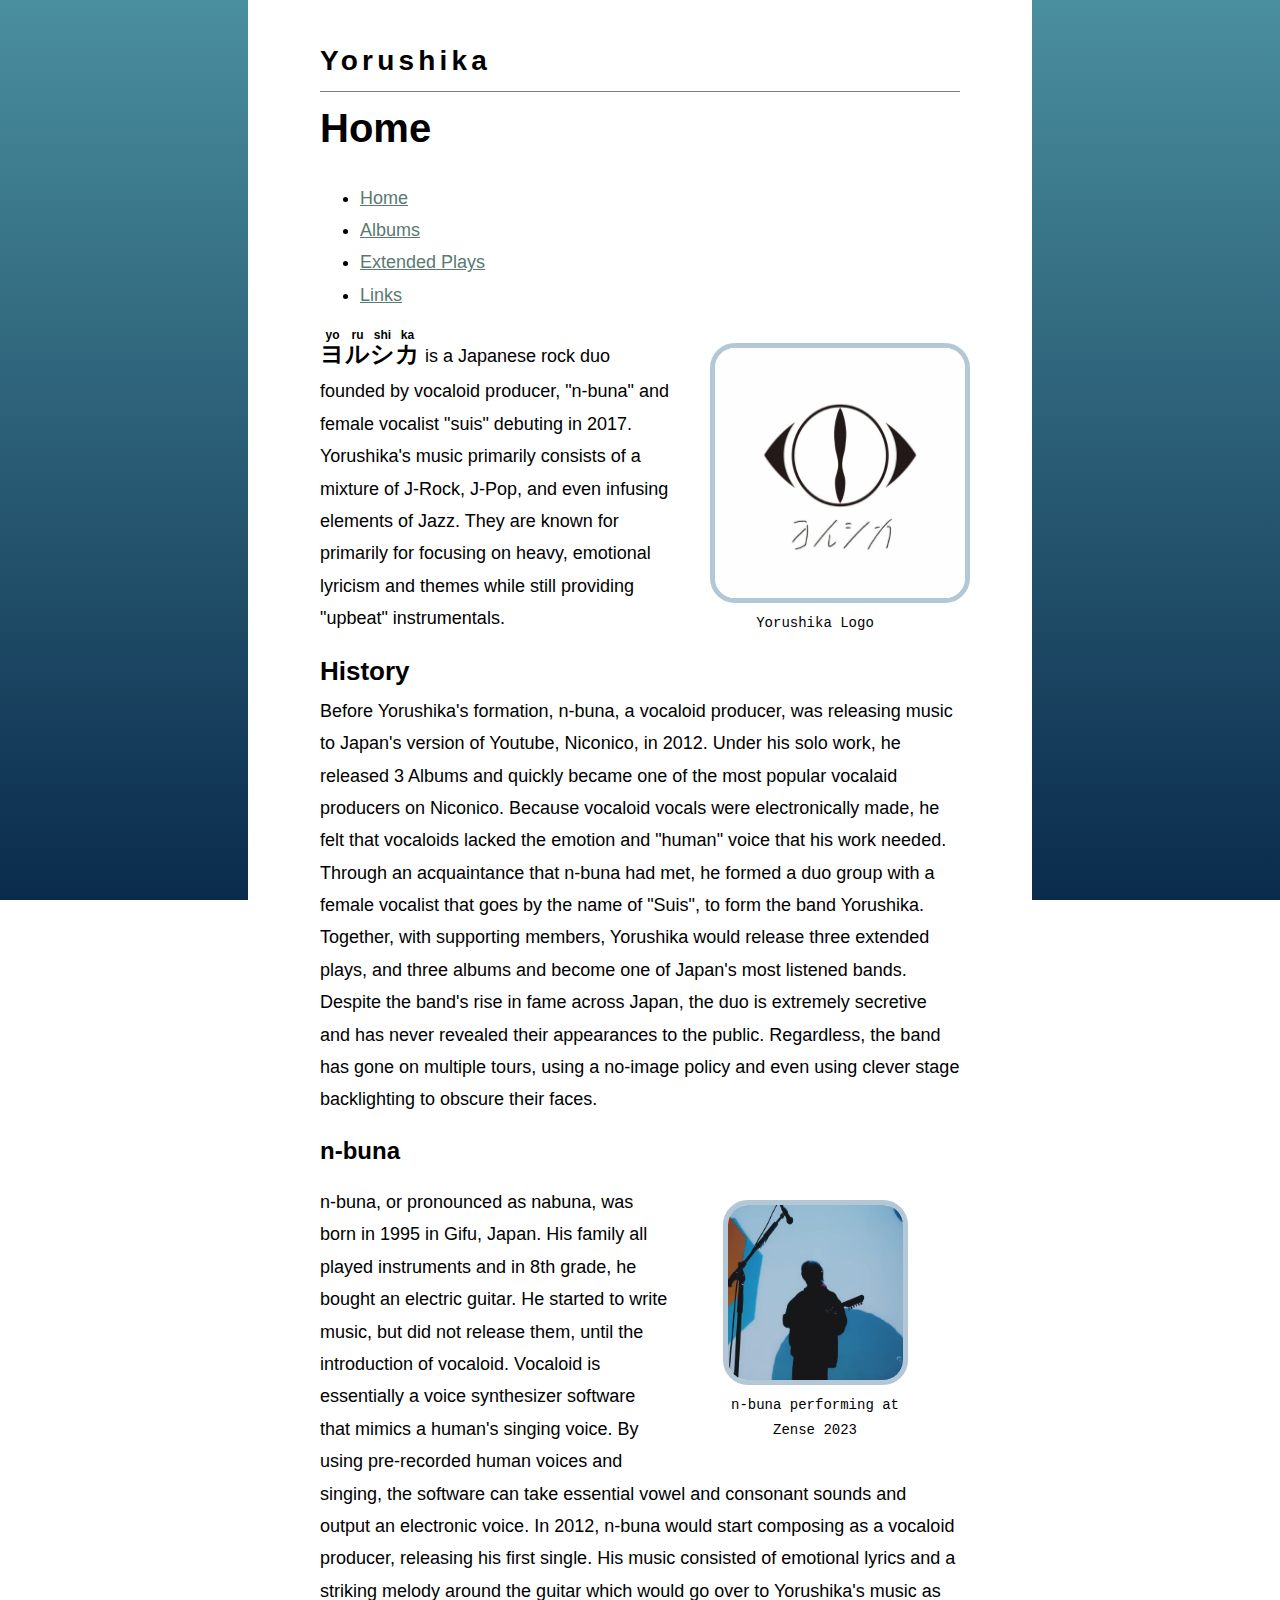
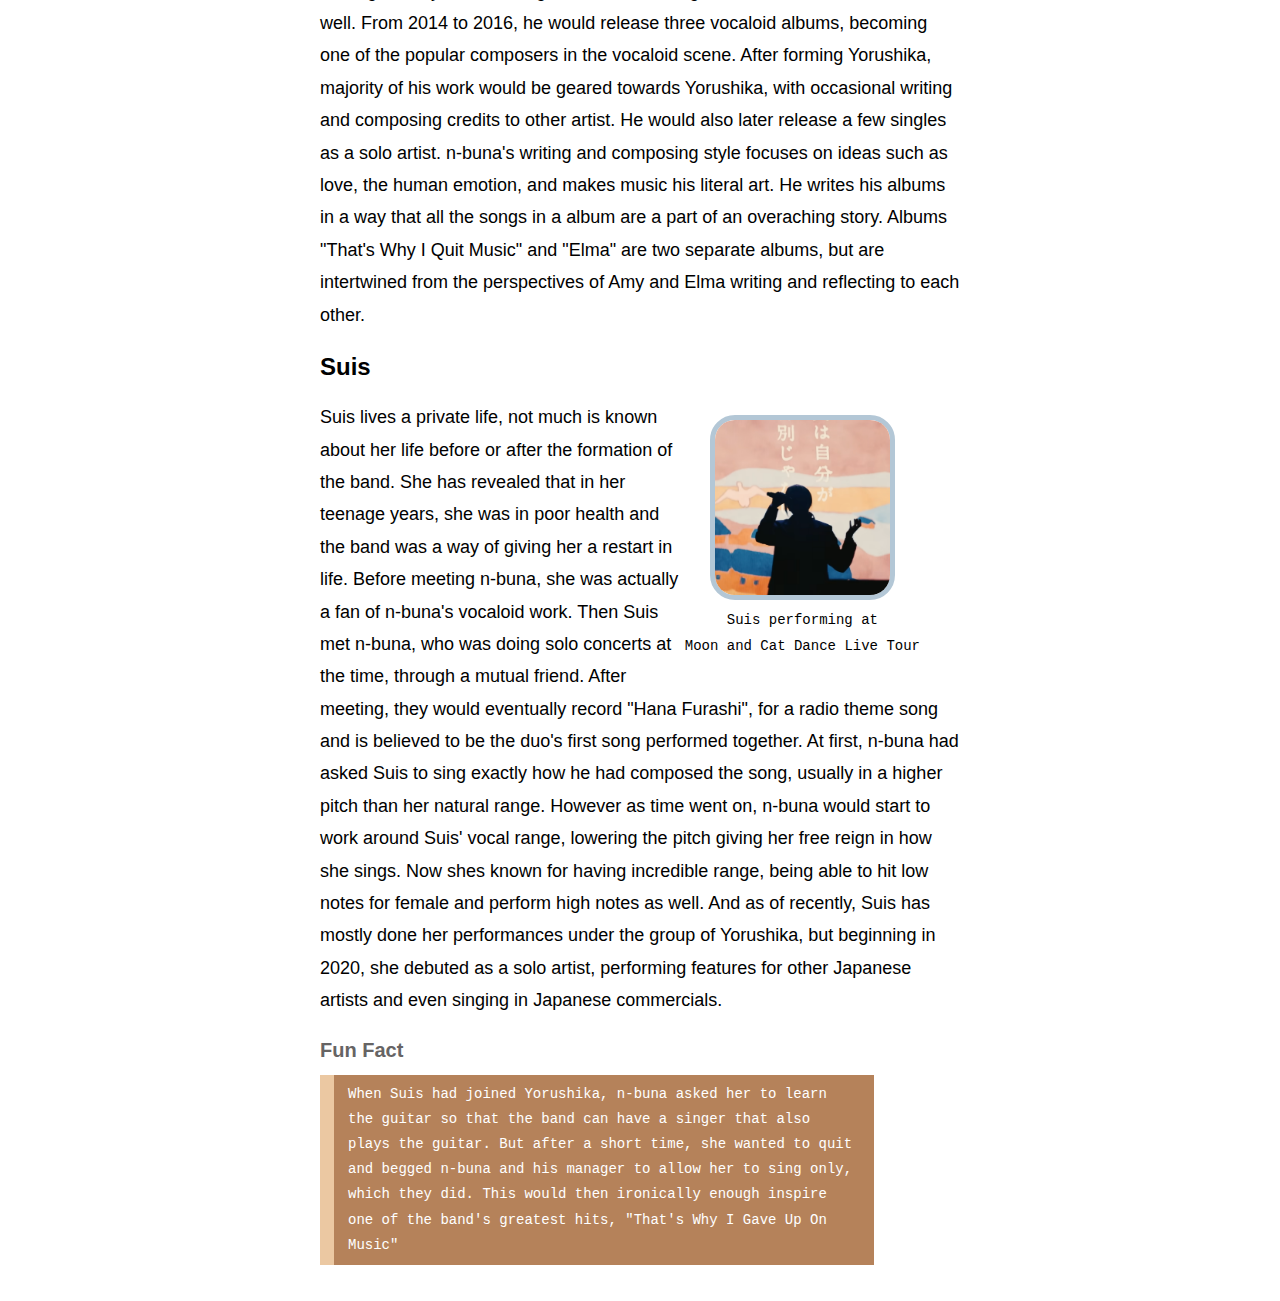
<file: index.html>
<!DOCTYPE html>
<html lang="en">
  <head>
    <meta charset="utf-8" />
    <title>yorushika</title>
    <link href="css/styles.css" rel="stylesheet" type="text/css"/>
  </head>
  <body>
    <header role="banner">
      <h1>Yorushika</h1>
      <h2>Home</h2>
        <!-- Navigation Panel -->
        <nav role="navigation">
          <ul>
            <li><a href="index.html" title="Yorushika Home">Home</a></li>
            <li><a href="albums.html" title="Yorushika Discography">Albums</a></li>
            <li><a href="extendedplays.html" title="Yorushika Extended Plays">Extended Plays</a></li>
            <li><a href="links.html" title="Yorushika Channel">Links</a></li>
          </ul>
        </nav>
    </header>
      <main role="main">
        <article role="article">
          <header>
            <!-- Introduction Paragraph -->
            <p>
              <!-- Unique Element: <rt> used for Katakana pronounciation. <rp> used for browsers that don't support Ruby -->
              <!-- Unique Attribute: srcset Provides a higher resolution image for devices that can support it --> 
              <figure class="right-block"><img src="images/logo.webp" alt="Yorushika Logo" width="250" height="250" srcset="/images/logo@2x.png 2x"><figcaption><div class="picture-caption">Yorushika Logo</div></figcaption></figure>
              <strong><ruby>ヨ<rp>(</rp><rt>yo</rt><rp>)</rp>ル<rp>(</rp><rt>ru</rt><rp>)</rp>シ<rp>(</rp><rt>shi</rt><rp>)</rp>カ<rp>(</rp><rt>ka</rt><rp>)</rp></ruby></strong>
              is a Japanese rock duo founded by vocaloid producer, "n-buna" and female vocalist "suis" debuting in 2017. Yorushika's music primarily consists of a mixture of J-Rock, J-Pop, and even infusing elements of Jazz.
              They are known for primarily for focusing on heavy, emotional lyricism and themes while still providing "upbeat" instrumentals.
            </p>
          </header>
            <section>
              <h3>History</h3>
                <!-- General Band Information -->
                <p>
                  Before Yorushika's formation, n-buna, a vocaloid producer, was releasing music to Japan's version of Youtube, Niconico, in 2012. Under his solo work, he released 3 Albums and quickly became one of the most popular vocalaid producers on Niconico.
                  Because vocaloid vocals were electronically made, he felt that vocaloids lacked the emotion and "human" voice that his work needed. Through an acquaintance that n-buna had met, he formed a duo group with a female vocalist that goes by the name of "Suis",
                  to form the band Yorushika. Together, with supporting members, Yorushika would release three extended plays, and three albums and become one of Japan's most listened bands.
                  Despite the band's rise in fame across Japan, the duo is extremely secretive and has never revealed their appearances to the public.
                  Regardless, the band has gone on multiple tours, using a no-image policy and even using clever stage backlighting to obscure their faces.
                </p>
                  <!-- Band member: n-buna Information -->
                  <h4>n-buna</h4>
                    <p>
                      <figure class="right-block"><img src="images/n-buna.png" alt="n-buna playing the guitar" width="175" height="175"><figcaption><div class="picture-caption">n-buna performing at Zense 2023</div></figcaption></figure>
                      n-buna, or pronounced as nabuna, was born in 1995 in Gifu, Japan. His family all played instruments and in 8th grade, he bought an electric guitar. He started to write music, but did not release them, until the introduction of vocaloid.
                      Vocaloid is essentially a voice synthesizer software that mimics a human's singing voice. By using pre-recorded human voices and singing, the software can take essential vowel and consonant sounds
                      and output an electronic voice. In 2012, n-buna would start composing as a vocaloid producer, releasing his first single. His music consisted of emotional lyrics
                      and a striking melody around the guitar which would go over to Yorushika's music as well. From 2014 to 2016, he would release three vocaloid albums, becoming one of the popular composers in the vocaloid scene.
                      After forming Yorushika, majority of his work would be geared towards Yorushika, with occasional writing and composing credits to other artist. He would also later release a few singles as a solo artist.
                      n-buna's writing and composing style focuses on ideas such as love, the human emotion, and makes music his literal art. He writes his albums in a way that all the songs
                      in a album are a part of an overaching story. Albums "That's Why I Quit Music" and "Elma" are two separate albums, but are intertwined from the perspectives of Amy and Elma writing and reflecting to each other.
                    </p>
                  <!-- Band member: Suis Information -->
                  <h4>Suis</h4>
                    <p>
                      <figure class="flowRight"><img src="images/suis.png" alt="Suis performing" width="175" height="175"><figcaption><div class="picture-caption">Suis performing at<br>Moon and Cat Dance Live Tour</div></figcaption></figure>
                      Suis lives a private life, not much is known about her life before or after the formation of the band. She has revealed that in her teenage years, she was in poor health and
                      the band was a way of giving her a restart in life. Before meeting n-buna, she was actually a fan of n-buna's vocaloid work. Then Suis met n-buna, who was doing solo concerts at the time, through a mutual friend.
                      After meeting, they would eventually record "Hana Furashi", for a radio theme song and is believed to be the duo's first song performed together. At first, n-buna had asked Suis to sing exactly how he had composed the song, usually in a higher pitch than her natural range.
                      However as time went on, n-buna would start to work around Suis' vocal range, lowering the pitch giving her free reign in how she sings. Now shes known for having incredible range, being able to hit low notes for female and perform high notes as well. 
                      And as of recently, Suis has mostly done her performances under the group of Yorushika, but beginning in 2020, she debuted as a solo artist, performing features for other Japanese artists and even singing in Japanese commercials. 
                    </p>
                      <h6>Fun Fact</h6>
                        <div class="text-block">When Suis had joined Yorushika, n-buna asked her to learn the guitar so that the band can have a singer that also plays the guitar. But after a short time, she wanted to quit and begged n-buna and his manager to allow her to sing only, which they did. This would then ironically enough inspire one of the band's greatest hits, "That's Why I Gave Up On Music"</div>
            </section>
        </article>
      </main>
  </body>
</html>
</file>
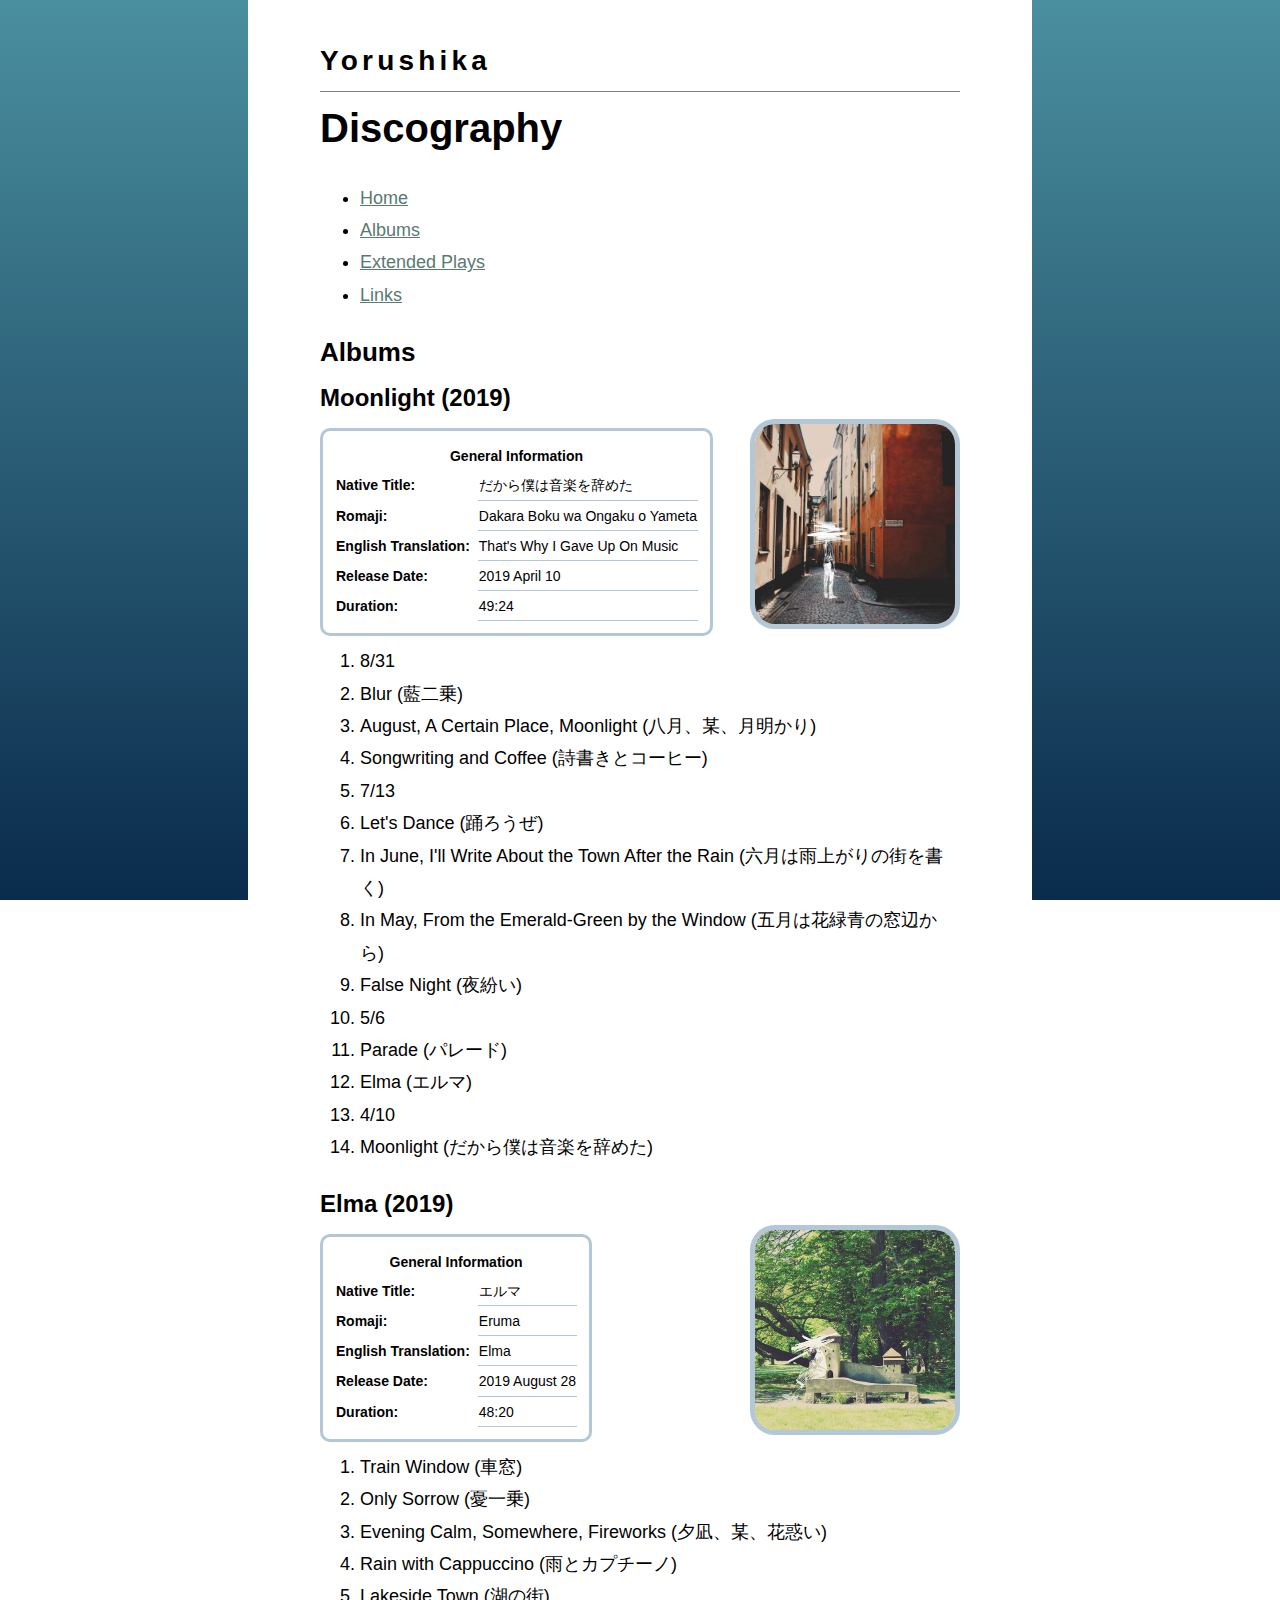
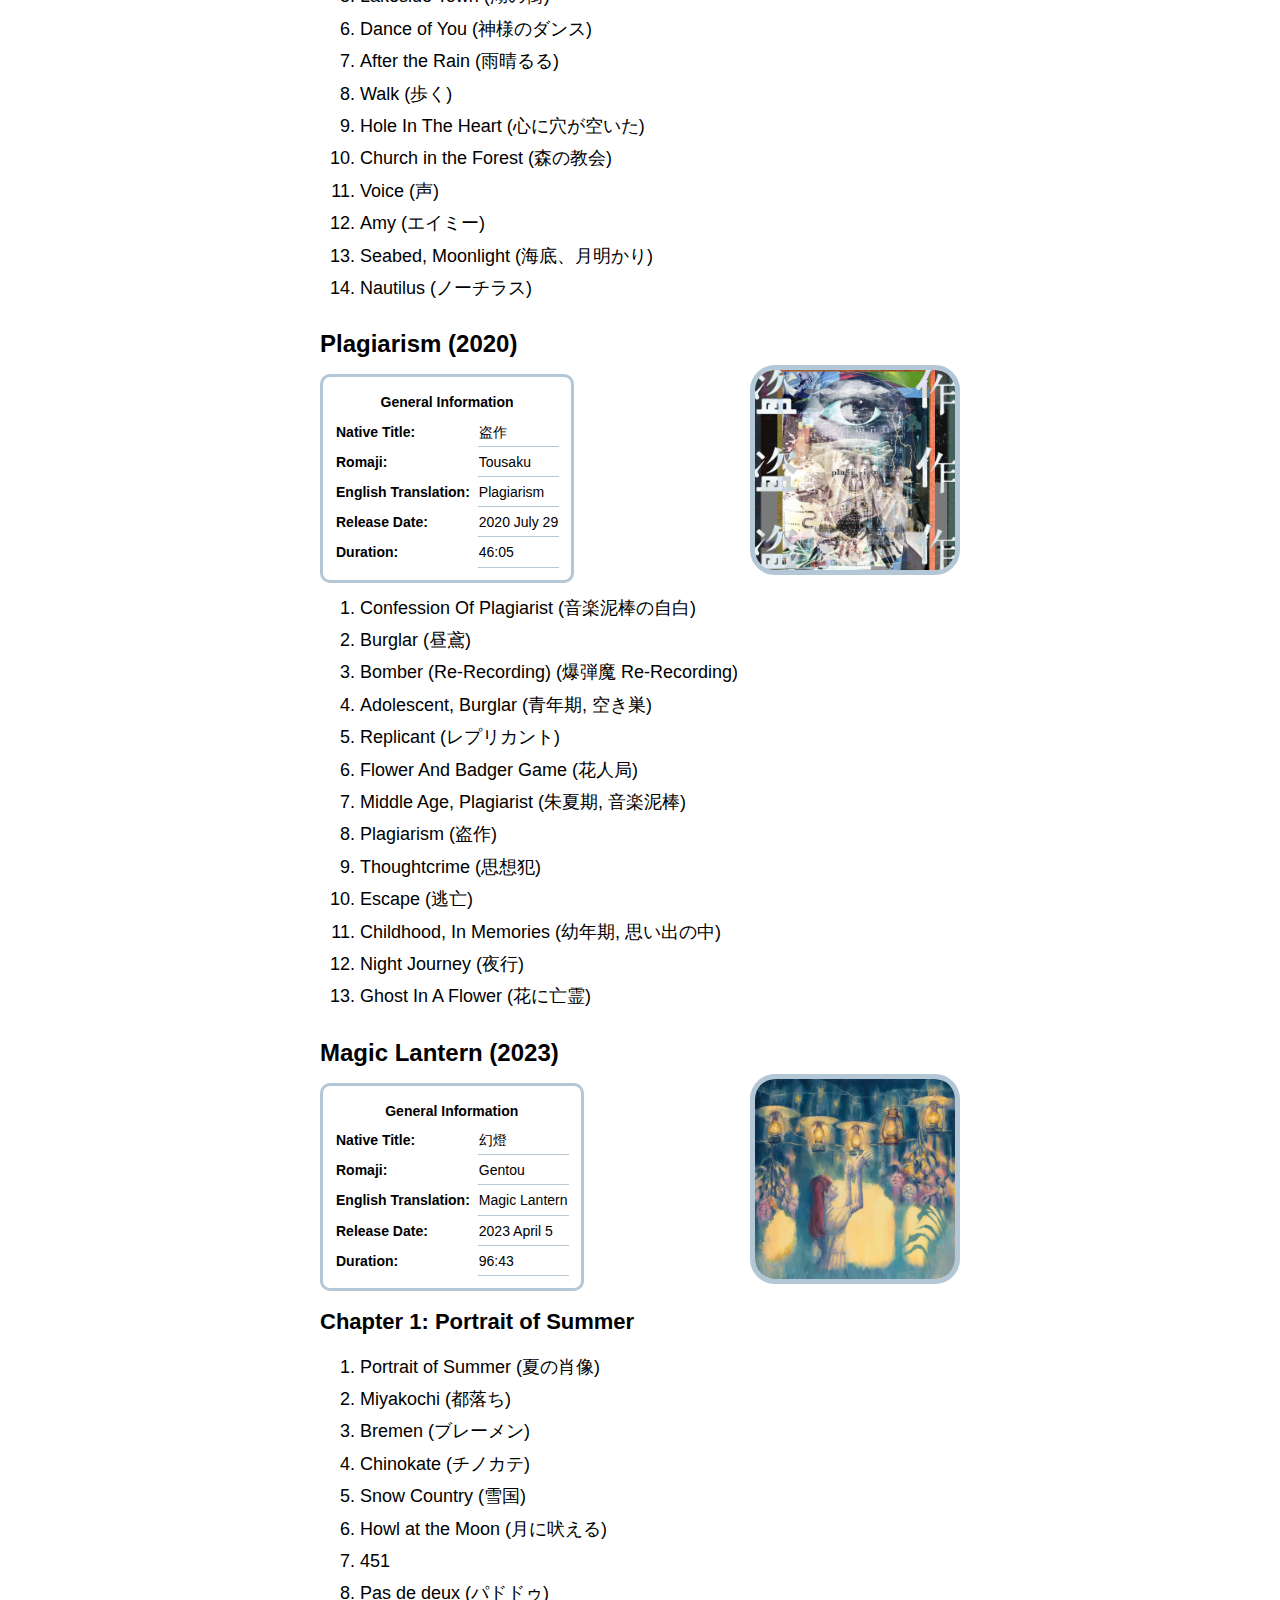
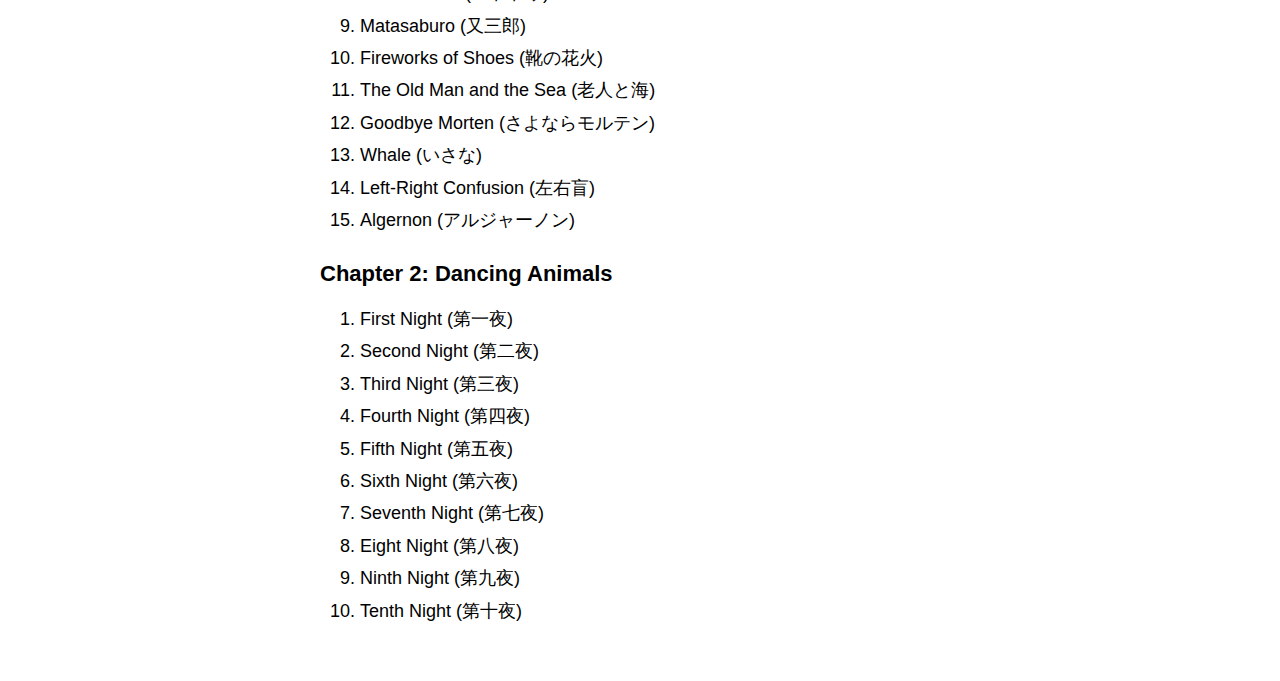
<file: albums.html>
<!DOCTYPE html>
<html lang="en">
  <head>
    <meta charset="utf-8" />
    <title>yorushika</title>
    <link href="css/styles.css" rel="stylesheet" type="text/css"/>
  </head>
  <body>
    <header role="banner">
        <h1>Yorushika</h1>
        <h2>Discography</h2>
            <!-- Navigation Panel -->
            <nav role="navigation">
              <ul>
                <li> <a href="index.html" title="Yorushika Home">Home</a></li>
                <li> <a href="albums.html" title="Yorushika Discography">Albums</a></li>
                <li><a href="extendedplays.html" title="Yorushika Extended Plays">Extended Plays</a></li>
                <li><a href="links.html" title="Yorushika Channel">Links</a></li>
              </ul>
            </nav>
    </header>
      <main role="main">
        <article role="article">
          <!-- Page Title -->
          <header>
            <h3>Albums</h3>
          </header>
          <section>
            <!-- Album Information about Moonlight -->
            <h4>Moonlight &#40;2019&#41;</h4>
              <img src="images/moonlight.webp" alt="Moonlight Album Cover" width="200" height="200" class="flowRight"/>
                <!-- Table Showing the General Information about the Album-->
                <table>
                  <!-- Unique Element: <tr> Used to create table rows -->
                  <tr>
                    <th colspan="2">General Information</th>
                  </tr>
                  <tr>
                    <!-- Unique Attribute: headers Links the table data back to the table header using the id -->
                    <th scope="row" id="native-title-ml" class="flowLeft">Native Title:</th>
                    <td headers="native-title-ml">だから僕は音楽を辞めた</td>
                  </tr>
                  <tr>
                    <th scope="row" id="romaji-ml" class="flowLeft">Romaji:</th>
                    <td headers="romaji-ml">Dakara Boku wa Ongaku o Yameta</td>
                  </tr>
                  <tr>
                    <th scope="row" id="english-ml" class="flowLeft">English Translation:</th>
                    <td headers="english-ml">That's Why I Gave Up On Music</td>
                  </tr>
                  <tr>
                    <th scope="row" id="release-date-ml" class="flowLeft">Release Date:</th>
                    <td headers="release-date-ml">2019 April 10</td>
                  </tr>
                  <tr>
                    <th scope="row" id="duration-ml" class="flowLeft">Duration:</th>
                    <td headers="duration-ml">49:24</td>
                  </tr>
                </table>
                  <!-- A listed list about the Album's songs -->
                  <ol>
                    <li>8/31</li>
                    <li>Blur (藍二乗)</li>
                    <li>August, A Certain Place, Moonlight (八月、某、月明かり)</li>
                    <li>Songwriting and Coffee (詩書きとコーヒー)</li>
                    <li>7/13</li>
                    <li>Let's Dance (踊ろうぜ)</li>
                    <li>In June, I'll Write About the Town After the Rain (六月は雨上がりの街を書く)</li>
                    <li>In May, From the Emerald-Green by the Window (五月は花緑青の窓辺から)</li>
                    <li>False Night (夜紛い)</li>
                    <li>5/6</li>
                    <li>Parade (パレード)</li>
                    <li>Elma (エルマ)</li>
                    <li>4/10</li>
                    <li>Moonlight (だから僕は音楽を辞めた)</li>
                  </ol>
          </section>
          <section>
          <!-- Album Information about Elma -->
          <h4>Elma &#40;2019&#41;</h4>
            <img src="images/elma.webp" alt="Elma Album Cover" width="200" height="200" class="flowRight"/>
              <!-- Table Showing the General Information about the Album-->
              <table>
                <tr>
                  <th colspan="2">General Information</th>
                </tr>
                <tr>
                  <th scope="row" id="native-title-elma" class="flowLeft">Native Title:</th>
                  <td headers="native-title-elma">エルマ</td>
                </tr>
                <tr>
                  <th scope="row" id="romaji-elma" class="flowLeft">Romaji:</th>
                  <td headers="romaji-elma">Eruma</td>
                </tr>
                <tr>
                  <th scope="row" id="english-elma" class="flowLeft">English Translation:</th>
                  <td headers="english-elma">Elma</td>
                </tr>
                <tr>
                  <th scope="row" id="release-date-elma" class="flowLeft">Release Date:</th>
                  <td headers="release-date-elma">2019 August 28</td>
                </tr>
                <tr>
                  <th scope="row" id="duration-elma" class="flowLeft">Duration:</th>
                  <td headers="duration-elma">48:20</td>
                </tr>
              </table>
                <!-- A listed list about the Album's songs -->
                <ol>
                  <li>Train Window (車窓)</li>
                  <li>Only Sorrow (憂一乗)</li>
                  <li>Evening Calm, Somewhere, Fireworks (夕凪、某、花惑い)</li>
                  <li>Rain with Cappuccino (雨とカプチーノ)</li>
                  <li>Lakeside Town (湖の街)</li>
                  <li>Dance of You (神様のダンス)</li>
                  <li>After the Rain (雨晴るる)</li>
                  <li>Walk (歩く)</li>
                  <li>Hole In The Heart (心に穴が空いた)</li>
                  <li>Church in the Forest (森の教会)</li>
                  <li>Voice (声)</li>
                  <li>Amy (エイミー)</li>
                  <li>Seabed, Moonlight (海底、月明かり)</li>
                  <li>Nautilus (ノーチラス)</li>
                </ol>
          </section>
          <section>
          <!-- Album Information about Plagiarism -->
          <h4>Plagiarism &#40;2020&#41;</h4>
            <img src="images/plagiarism.webp" alt="Plagiarism Album Cover" width="200" height="200" class="flowRight"/>
                <!-- Table Showing the General Information about the Album-->
                <table>
                  <tr>
                    <th colspan="2">General Information</th>
                  </tr>
                  <tr>
                    <th scope="row" id="native-title-plagiarism" class="flowLeft">Native Title:</th>
                    <td headers="native-title-plagiarism">盗作</td>
                  </tr>
                  <tr>
                    <th scope="row" id="romaji-plagiarism" class="flowLeft">Romaji:</th>
                    <td headers="romaji-plagiarism">Tousaku</td>
                  </tr>
                  <tr>
                    <th scope="row" id="english-plagiarism" class="flowLeft">English Translation:</th>
                    <td headers="english-plagiarism">Plagiarism</td>
                  </tr>
                  <tr>
                    <th scope="row" id="release-date-plagiarism" class="flowLeft">Release Date:</th>
                    <td headers="release-date-plagiarism">2020 July 29</td>
                  </tr>
                  <tr>
                    <th scope="row" id="duration-plagiarism" class="flowLeft">Duration:</th>
                    <td headers="duration-plagiarism">46:05</td>
                  </tr>
                </table>
                  <!-- A listed list about the Album's songs -->
                  <ol>
                    <li>Confession Of Plagiarist (音楽泥棒の自白)</li>
                    <li>Burglar (昼鳶)</li>
                    <li>Bomber (Re-Recording) (爆弾魔 Re-Recording)</li>
                    <li>Adolescent, Burglar (青年期, 空き巣)</li>
                    <li>Replicant (レプリカント)</li>
                    <li>Flower And Badger Game (花人局)</li>
                    <li>Middle Age, Plagiarist (朱夏期, 音楽泥棒)</li>
                    <li>Plagiarism (盗作)</li>
                    <li>Thoughtcrime (思想犯)</li>
                    <li>Escape (逃亡)</li>
                    <li>Childhood, In Memories (幼年期, 思い出の中)</li>
                    <li>Night Journey (夜行)</li>
                    <li>Ghost In A Flower (花に亡霊)</li>
                  </ol>
          </section>
          <section>
          <!-- Album Information about Magic Lantern -->
          <h4>Magic Lantern &#40;2023&#41;</h4>
            <img src="images/magiclantern.webp" alt="Magic Lantern Album Cover" width="200" height="200" class="flowRight"/>
                <!-- Table Showing the General Information about the Album-->
                <table>
                  <tr>
                    <th colspan="2">General Information</th>
                  </tr>
                  <tr>
                    <th scope="row" id="native-title-magic" class="flowLeft">Native Title:</th>
                    <td headers="native-title-magic">幻燈</td>
                  </tr>
                  <tr>
                    <th scope="row" id="romaji-magic" class="flowLeft">Romaji:</th>
                    <td headers="romaji-magic">Gentou</td>
                  </tr>
                  <tr>
                    <th scope="row" id="english-magic" class="flowLeft">English Translation:</th>
                    <td headers="english-magic">Magic Lantern</td>
                  </tr>
                  <tr>
                    <th scope="row" id="release-date-magic" class="flowLeft">Release Date:</th>
                    <td headers="release-date-magic">2023 April 5</td>
                  </tr>
                  <tr>
                    <th scope="row" id="duration-magic" class="flowLeft">Duration:</th>
                    <td headers="duration-magic">96:43</td>
                  </tr>
                </table>
              <!-- First chapter of the album for Magic Lantern -->
              <h5>Chapter 1: Portrait of Summer</h5>
                <!-- A listed list about the Album's songs -->
                <ol>
                  <li>Portrait of Summer (夏の肖像)	</li>
                  <li>Miyakochi (都落ち)</li>
                  <li>Bremen (ブレーメン)</li>
                  <li>Chinokate (チノカテ)</li>
                  <li>Snow Country (雪国)</li>
                  <li>Howl at the Moon (月に吠える)</li>
                  <li>451</li>
                  <li>Pas de deux (パドドゥ)</li>
                  <li>Matasaburo (又三郎)</li>
                  <li>Fireworks of Shoes (靴の花火)</li>
                  <li>The Old Man and the Sea (老人と海)</li>
                  <li>Goodbye Morten (さよならモルテン)</li>
                  <li>Whale (いさな)</li>
                  <li>Left-Right Confusion (左右盲)</li>
                  <li>Algernon (アルジャーノン)</li>
                </ol>
              <!-- Second chapter of the album for Magic Lantern -->
              <h5>Chapter 2: Dancing Animals</h5>
                <!-- A listed list about the second chapter's -->
                <ol>
                  <li>First Night (第一夜)</li>
                  <li>Second Night (第二夜)</li>
                  <li>Third Night (第三夜)</li>
                  <li>Fourth Night (第四夜)</li>
                  <li>Fifth Night (第五夜)</li>
                  <li>Sixth Night (第六夜)</li>
                  <li>Seventh Night (第七夜)</li>
                  <li>Eight Night (第八夜)</li>
                  <li>Ninth Night (第九夜)</li>
                  <li>Tenth Night (第十夜)</li>
                </ol>
          </section>
        </article>
      </main>
  </body>
</html>
</file>
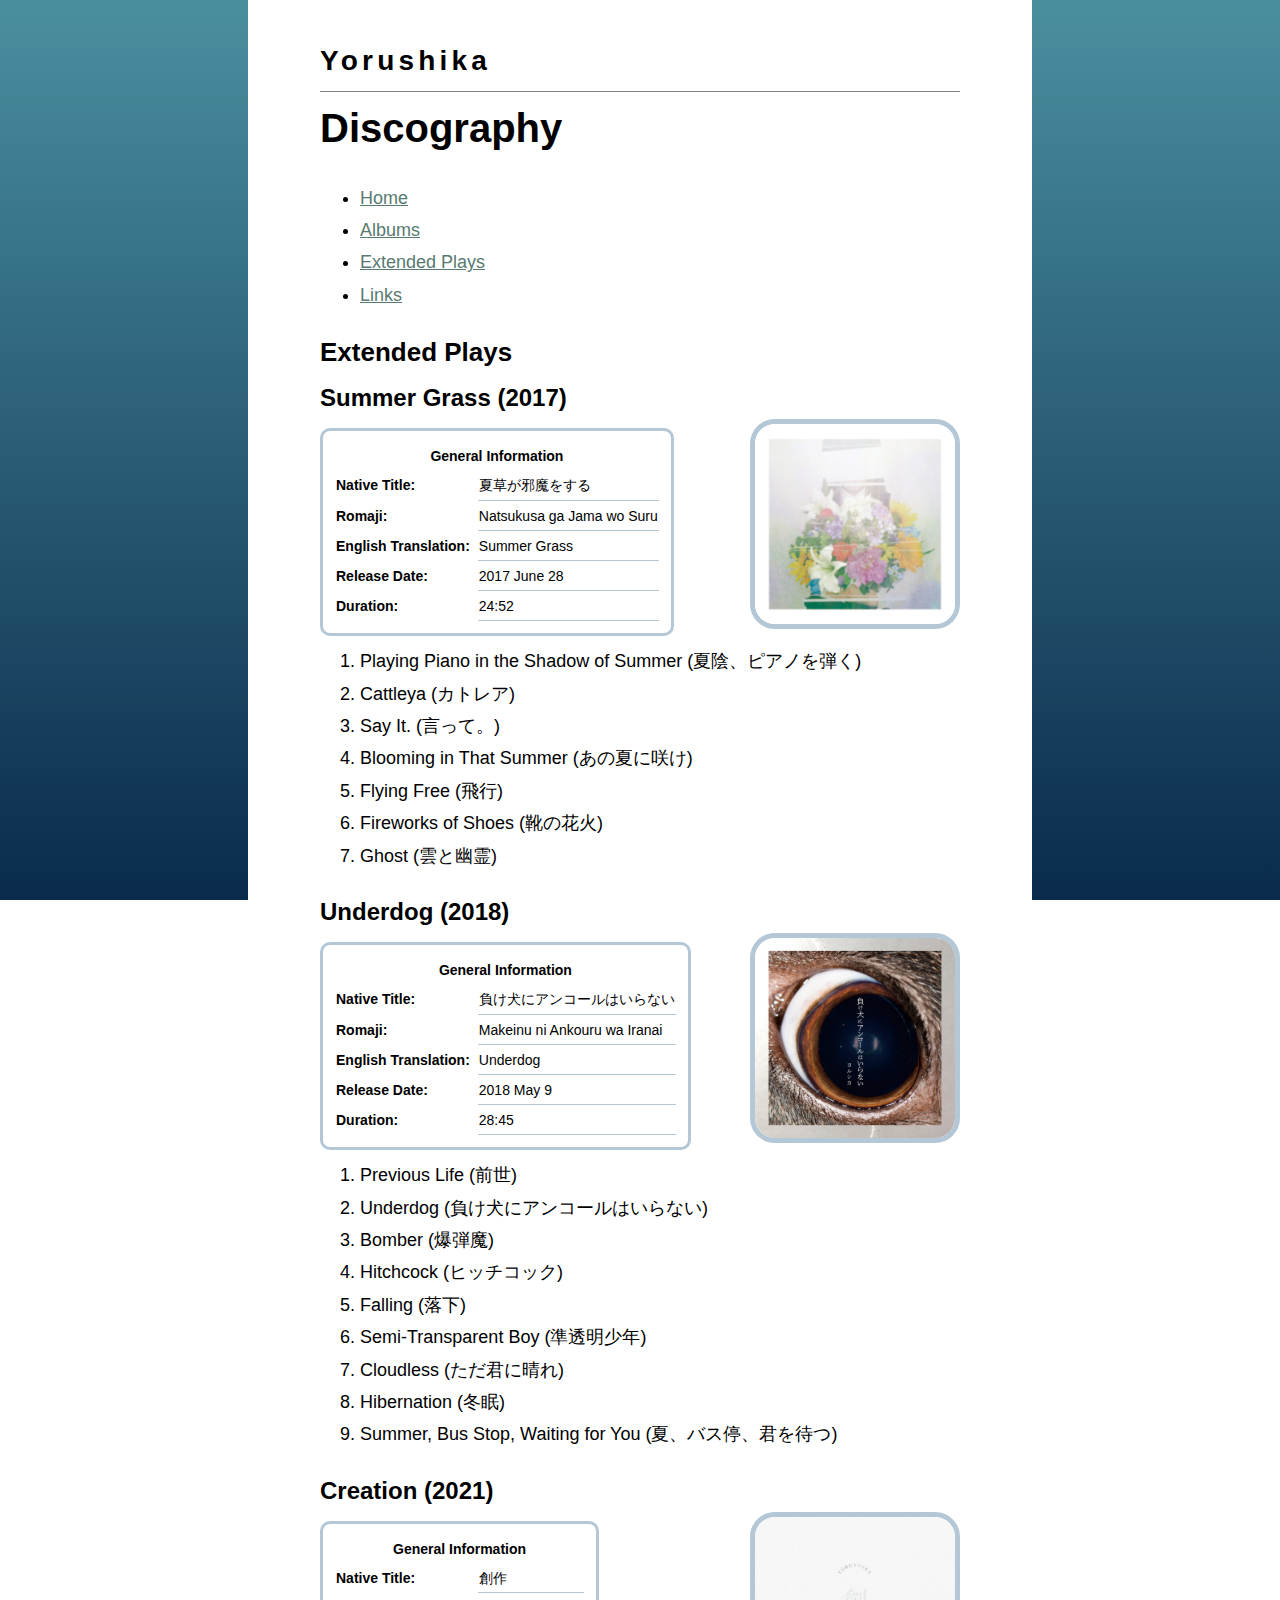
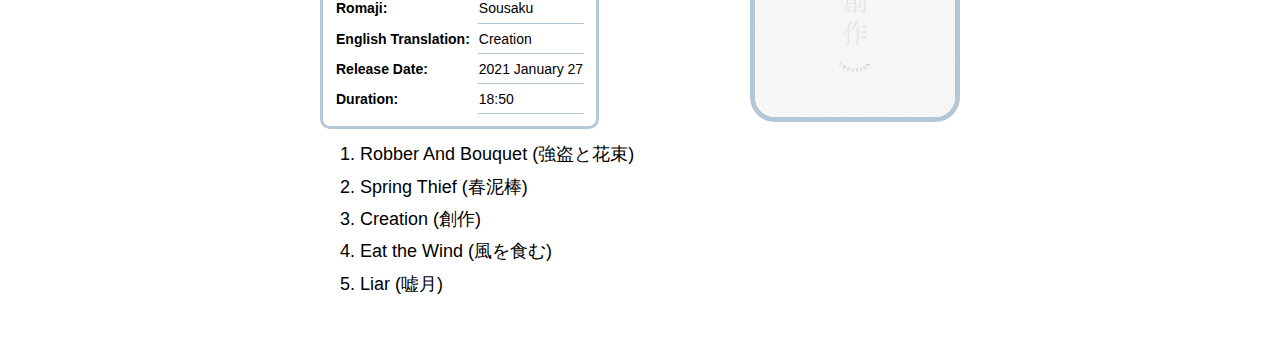
<file: extendedplays.html>
<!DOCTYPE html>
<html lang="en">
  <head>
    <meta charset="utf-8" />
    <title>yorushika</title>
    <link href="css/styles.css" rel="stylesheet" type="text/css"/>
  </head>
  <body>
    <header role="banner">
        <h1>Yorushika</h1>
        <h2>Discography</h2>
            <!-- Navigation Panel -->
            <nav role="navigation">
                <ul>
                    <li><a href="index.html" title="Yorushika Home">Home</a></li>
                    <li><a href="albums.html" title="Yorushika Discography">Albums</a></li>
                    <li><a href="extendedplays.html" title="Yorushika Extended Plays">Extended Plays</a></li>
                    <li><a href="links.html" title="Yorushika Channel">Links</a></li>
                </ul>
            </nav>
    </header>
        <main role="main">
            <article role="article">
                <!-- Page Title -->
                <header>    
                <h3>Extended Plays</h3>
                </header>
                    <section>
                    <!-- Extended Play Information for Summer Grass -->
                    <h4>Summer Grass &#40;2017&#41;</h4>
                        <img src="images/summer-grass.webp" alt="Summer Grass Album Cover" width="200" height="200" class="flowRight"/>
                            <!-- General Information about the EP -->
                            <table>
                                <tr>
                                    <th colspan="2">General Information</th>
                                </tr>
                                <tr>
                                    <th scope="row" id="native-title-sg" class="flowLeft">Native Title:</th>
                                    <td headers="native-title-sg">夏草が邪魔をする</td>
                                </tr>
                                <tr>
                                    <th scope="row" id="romaji-sg" class="flowLeft">Romaji:</th>
                                    <td headers="romaji-sg">Natsukusa ga Jama wo Suru</td>
                                </tr>
                                <tr>
                                    <th scope="row" id="english-sg" class="flowLeft">English Translation:</th>
                                    <td headers="english-sg">Summer Grass</td>
                                </tr>
                                <tr>
                                    <th scope="row" id="release-date-sg" class="flowLeft">Release Date:</th>
                                    <td headers="release-date-sg">2017 June 28</td>
                                </tr>
                                <tr>
                                    <th scope="row" id="duration-sg" class="flowLeft">Duration:</th>
                                    <td headers="duration-sg">24:52</td>
                                </tr>
                            </table>
                            <!-- List of songs for the EP -->
                                <ol>
                                    <li>Playing Piano in the Shadow of Summer (夏陰、ピアノを弾く)</li>
                                    <li>Cattleya (カトレア)</li>
                                    <li>Say It. (言って。)</li>
                                    <li>Blooming in That Summer (あの夏に咲け)</li>
                                    <li>Flying Free (飛行)</li>
                                    <li>Fireworks of Shoes (靴の花火)</li> 
                                    <li>Ghost (雲と幽霊)</li>
                                </ol>
                    </section>
                    <!-- Extended Play Information for Underdog -->
                    <section>
                    <h4>Underdog &#40;2018&#41;</h4>
                        <img src="images/underdog.webp" alt="Underdog Album Cover" width="200" height="200" class="flowRight"/>
                            <!-- General Information about the EP -->
                            <table>
                                <tr>
                                    <th colspan="2">General Information</th>
                                </tr>
                                <tr>
                                    <th scope="row" id="native-title-ud" class="flowLeft">Native Title:</th>
                                    <td headers="native-title-ud">負け犬にアンコールはいらない</td>
                                </tr>
                                <tr>
                                    <th scope="row" id="romaji-ud" class="flowLeft">Romaji:</th>
                                    <td headers="romaji-ud">Makeinu ni Ankouru wa Iranai</td>
                                </tr>
                                <tr>
                                    <th scope="row" id="english-ud" class="flowLeft">English Translation:</th>
                                    <td headers="english-ud">Underdog</td>
                                </tr>
                                <tr>
                                    <th scope="row" id="release-date-ud" class="flowLeft">Release Date:</th>
                                    <td headers="release-date-ud">2018 May 9</td>
                                </tr>
                                <tr>
                                    <th scope="row" id="duration-ud" class="flowLeft">Duration:</th>
                                    <td headers="duration-ud">28:45</td>
                                </tr>
                            </table>
                            <!-- List of songs for the EP -->
                                <ol>
                                    <li>Previous Life (前世)</li>
                                    <li>Underdog (負け犬にアンコールはいらない)</li>
                                    <li>Bomber (爆弾魔)</li>
                                    <li>Hitchcock (ヒッチコック)</li>
                                    <li>Falling (落下)</li>
                                    <li>Semi-Transparent Boy (準透明少年)</li>
                                    <li>Cloudless (ただ君に晴れ)</li>
                                    <li>Hibernation (冬眠)</li>
                                    <li>Summer, Bus Stop, Waiting for You (夏、バス停、君を待つ)</li>
                                </ol>
                    </section>
                    <section>
                    <!-- Extended Play Information for Underdog -->
                    <h4>Creation &#40;2021&#41;</h4>
                        <img src="images/creation.webp" alt="Creation Album Cover" width="200" height="200" class="flowRight"/>
                            <!-- General Information about the EP -->
                            <table>
                                <tr>
                                    <th colspan="2">General Information</th>
                                </tr>
                                <tr>
                                    <th scope="row" id="native-title-cr" class="flowLeft">Native Title:</th>
                                    <td headers="native-title-cr">創作</td>
                                </tr>
                                <tr>
                                    <th scope="row" id="romaji-cr" class="flowLeft">Romaji:</th>
                                    <td headers="romaji-cr">Sousaku</td>
                                </tr>
                                <tr>
                                    <th scope="row" id="english-cr" class="flowLeft">English Translation:</th>
                                    <td headers="english-cr">Creation</td>
                                </tr>
                                <tr>
                                    <th scope="row" id="release-date-cr" class="flowLeft">Release Date:</th>
                                    <td headers="release-date-cr">2021 January 27</td>
                                </tr>
                                <tr>
                                    <th scope="row" id="duration-cr" class="flowLeft">Duration:</th>
                                    <td headers="duration-cr">18:50</td>
                                </tr>
                            </table>
                        <!-- List of songs for the EP -->
                        <ol>
                            <li>Robber And Bouquet (強盗と花束)</li>
                            <li>Spring Thief (春泥棒)</li>
                            <li>Creation (創作)</li>
                            <li>Eat the Wind (風を食む)</li>
                            <li>Liar (嘘月)</li>
                        </ol>
                    </section>
            </article>
        </main>
    </body>
</html>
</file>
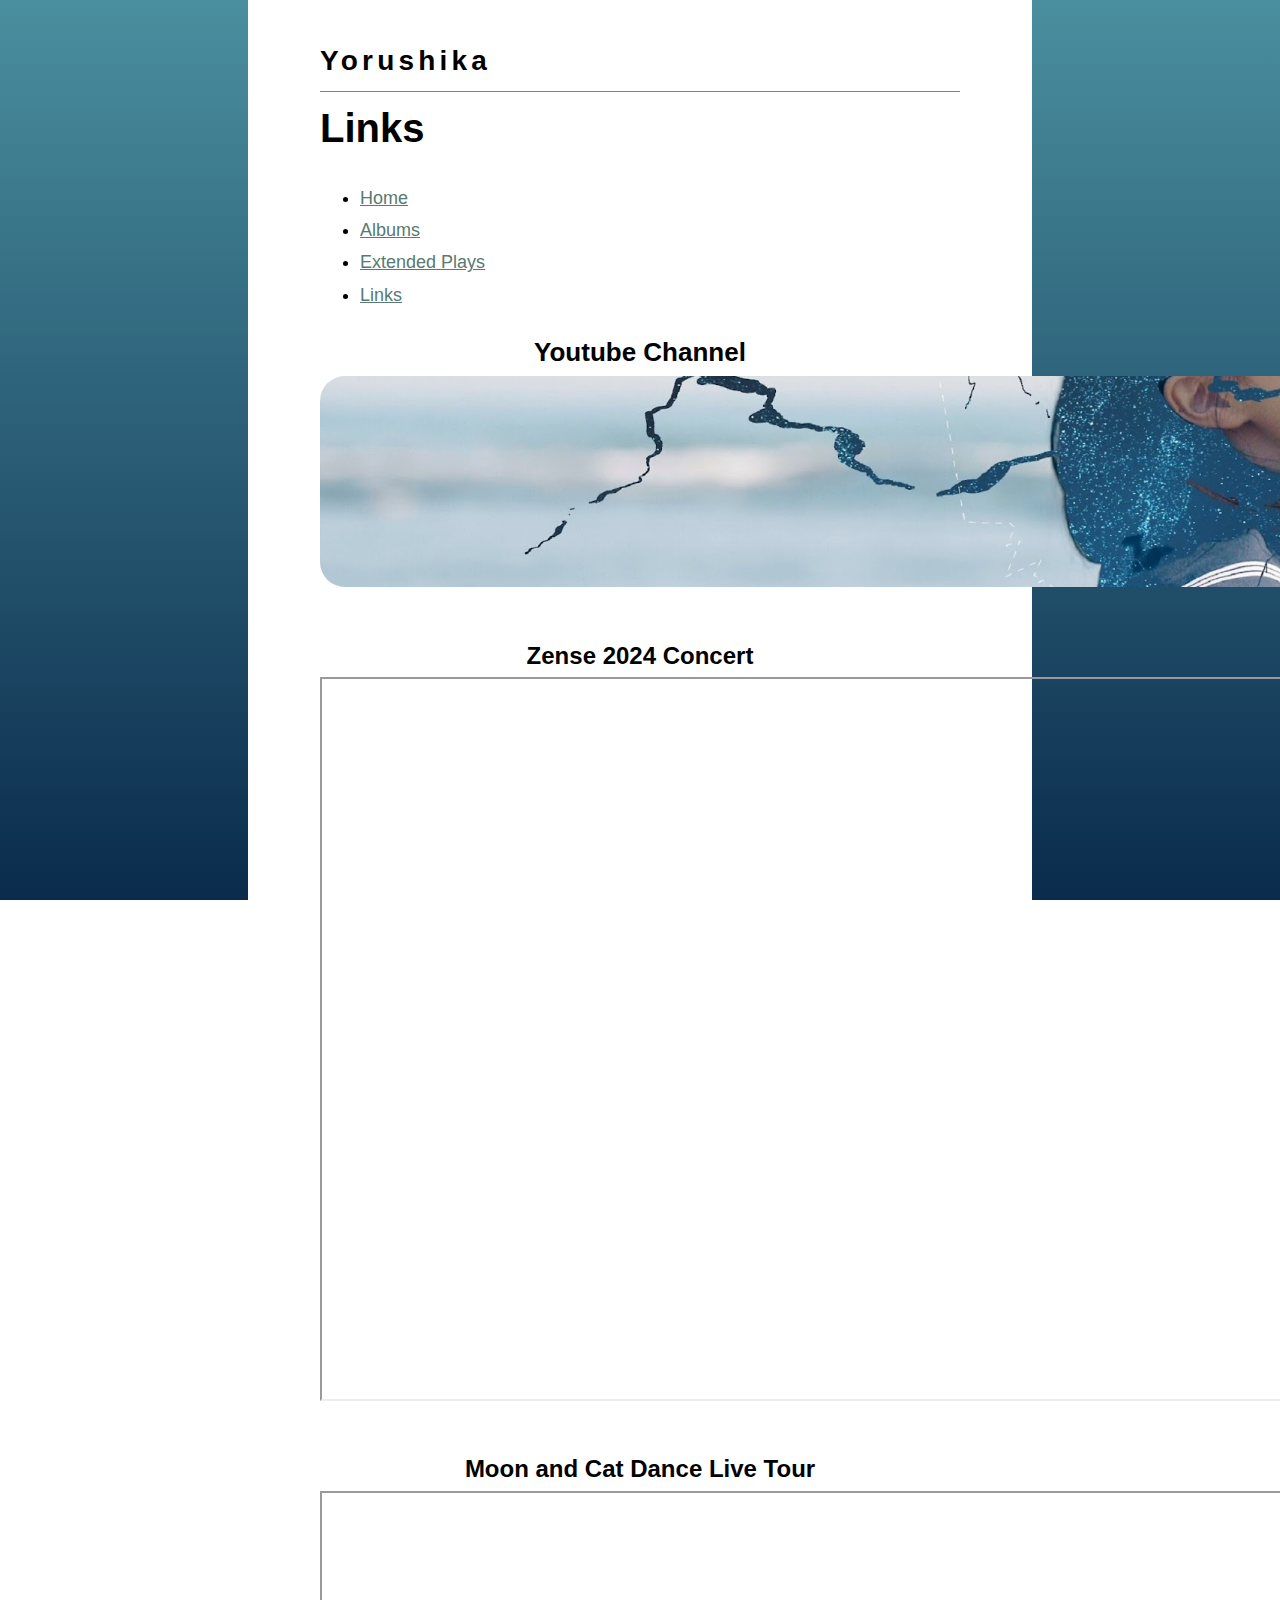
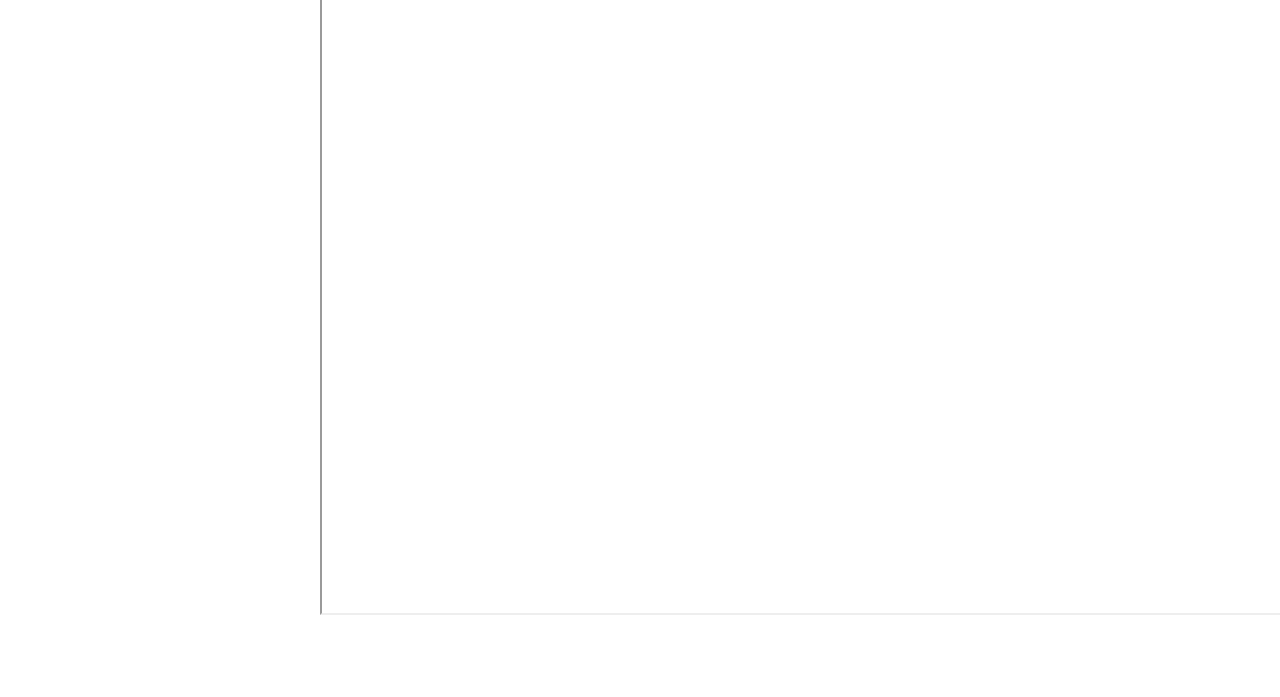
<file: links.html>
<!DOCTYPE html>
<html lang="en">
  <head>
    <meta charset="utf-8" />
    <title>yorushika</title>
    <link href="css/styles.css" rel="stylesheet" type="text/css"/>
  </head>
  <body>
    <header role="banner">
      <h1>Yorushika</h1>
          <h2>Links</h2>
              <!-- Navigation Panel -->
              <nav role="navigation">
                  <ul>
                      <li> <a href="index.html" title="Yorushika Home">Home</a></li>
                      <li> <a href="albums.html" title="Yorushika Discography">Albums</a></li>
                      <li><a href="extendedplays.html" title="Yorushika Extended Plays">Extended Plays</a></li>
                      <li><a href="links.html" title="Yorushika Channel">Links</a></li>
                  </ul>
              </nav>
    </header>
      <main role="main">
        <!-- Main Youtube Channel for the band -->
        <header>
          <h3 class="center"> Youtube Channel</h3>
        </header>
          <section class="video-section">
            <a href="https://www.youtube.com/@nbuna/videos" target="_blank"><img src="images/yorushikabanner.jpg" alt="Yorushika Youtube Banner" style="width: 1280px; border: 0px;"></a>
            <br>
          </section>
        <!-- Zense 2024 Full Concert Perfomance -->
        <section class="video-section">
          <h4 class="center"> Zense 2024 Concert</h4>
            <!-- Unique Attribute: referrerpolicy — Controls how much information is sent when loading the iframe. This helps protect user privacy, as the receiving site/server will not know the full URL of the iframe page. In this case, it only sends the origin of the site. -->
            <iframe title="Yorushika - Zense 2024 Concert" allow="fullscreen" width="1280" height="720" src="https://www.youtube.com/embed/Rl1xfaXlrxw?si=ItQc9hvnTc_iSh_K" referrerpolicy="strict-origin-when-cross-origin"></iframe>
          <br>
        </section>
        <!-- Moon and Cat Dance Live Tour Full Concert Performance -->
        <section class="video-section">
          <h4 class="center"> Moon and Cat Dance Live Tour</h4>
            <iframe title="Yorushika - Moon and Cat Dance Live Tour" allow="fullscreen" width="1280" height="720" src="https://www.youtube.com/embed/5Of2HNJa_gs?si=731sDqCDS9wnptEO" referrerpolicy="strict-origin-when-cross-origin"></iframe>
        </section>
      </main>
  </body>
</html>
</file>
<file: css/styles.css>
/* Full height with no margin. Background is set to a gradient and fills the whole space with no repeats*/
html {
    height: 100%;
    margin: 0;
    background: linear-gradient(#4A8F9F, #0A2B4C);
    background-repeat: no-repeat;       
    background-attachment: fixed;      
    background-size: cover; 
}

/* Spacing for heading and paragraphs */
h1, h2, h3, h4, h6, p {
    margin: 0;
    padding: 0;
}

/* Header 1 style and formatting, with a line under*/
h1 {
    font-family: aktiv-grotesk, sans-serif;
    letter-spacing: 0.15em;
    font-size: 28px;
    padding-bottom: .15em;
    border-bottom: 1px solid gray;
}

/* Header 2 style and formatting */
h2 {
    font-family: aktiv-grotesk, sans-serif;
    font-size: 40px;
    letter-spacing: 0.05;
    margin-bottom: 0.2em;
}

/* Header 3 style and formatting */
h3 {
    font-family: aktiv-grotesk, sans-serif;
    font-size: 26px;
}

/* Header 4 style and formatting */
h4 {
    font-family: aktiv-grotesk, sans-serif;
    font-size: 24px;
}

/* Header 5 style and formatting */
h5 {
    font-family: aktiv-grotesk, sans-serif;
    font-size: 22px;
    margin-bottom: 0.1em;
    margin-top: 0.5em;
}

/* Header 6 style and formatting */
h6 {
    font-family: aktiv-grotesk, sans-serif;
    font-size: 20px;
    margin-bottom: 0.1em;
    margin-top: 0.75em;
    color: rgb(102, 100, 100);
}

/* Body style and formatting */
body {
    font-family: a-otf-gothic-bbb-pr6n, sans-serif;
    font-size: 18px;
    background: white;
    width:50%;
    margin: 0;
    margin-right: auto;
    margin-left: auto;
    padding: 2em 4em 2em;
    line-height: 1.8;
}

/* Strong formatting and style for more emphasis compared to bold */ 
strong {
    font-family: a-otf-gothic-bbb-pr6n, sans-serif;
    font-size: 24px;
}

/* Aligns text to the center */
.center {
    text-align: center;
}

/* Spacing between paragraphs */
p {
    margin-bottom: 0.75em;
}

/* Floats an element with fixed width for placement to the right */
.right-block {
    float: right;
    width: 15em;   
}

/* Floats an element to the right, with margin for spacing */
.flowRight {
	float: right;
	margin-left: 5px;
}

/* Floats an element to the left, with margin for spacing */
.flowLeft {
	float: left;
	margin-right: 5px;
}

/* Styles an image to have a rounded border around an image */
img {
    border: 5px solid #B3C7D6;
    border-radius: 25px;
}

/* Styles a table to have a rounded border around a table */
table {
    border: 3px solid #B3C7D6;
    border-radius: 10px;
    padding: 10px;
    margin-top: 0.5em;
    margin-bottom: 0.5em;
}

/* General table styling and formatting */
tr {
    font-family: a-otf-gothic-bbb-pr6n, sans-serif;
    font-size: 14px;
}

td {
    border-bottom: 1px solid #B3C7D6;
    font-family: a-otf-gothic-bbb-pr6n, sans-serif;
    font-size: 14px;
}

/* Colors for links, and when hovering over */
a {
	color: #587a72;
}

a:hover {
	color: #49665F;
}

/* Style and formatting for captions under images */
.picture-caption {
    font-family: "Menlo", "Monaco", monospace;
    font-style: normal;
	font-size: 14px;
}

/* Adds a margin for videos at the bottom */
.video-section {
    margin-bottom: 2em;
}

/* Formats text to small size with contrasting colors as the background. Used for additional info that relates back to the main topic */
.text-block {
    font-family: "Menlo", "Monaco", monospace;
    font-style: normal;
	font-size: 14px;
	color: white;
	padding: .5em 1em;
	border-left: 1em solid #EBC8A2;
	background: #B5825A;
	white-space: pre-wrap;
	white-space: -moz-pre-wrap;
	white-space: -pre-wrap;
	white-space: -o-pre-wrap;
	word-wrap: break-word;
	width: 80%;
    overflow: auto;
    clear: left;
    margin-top: 0.5em;
}

/* Formatting for numbered lists */
ol {
    margin-top: 0.5em;
}

/* Centers figures and text formatting */
figure {
    text-align: center;
    font-size: 14px;
}
</file>
